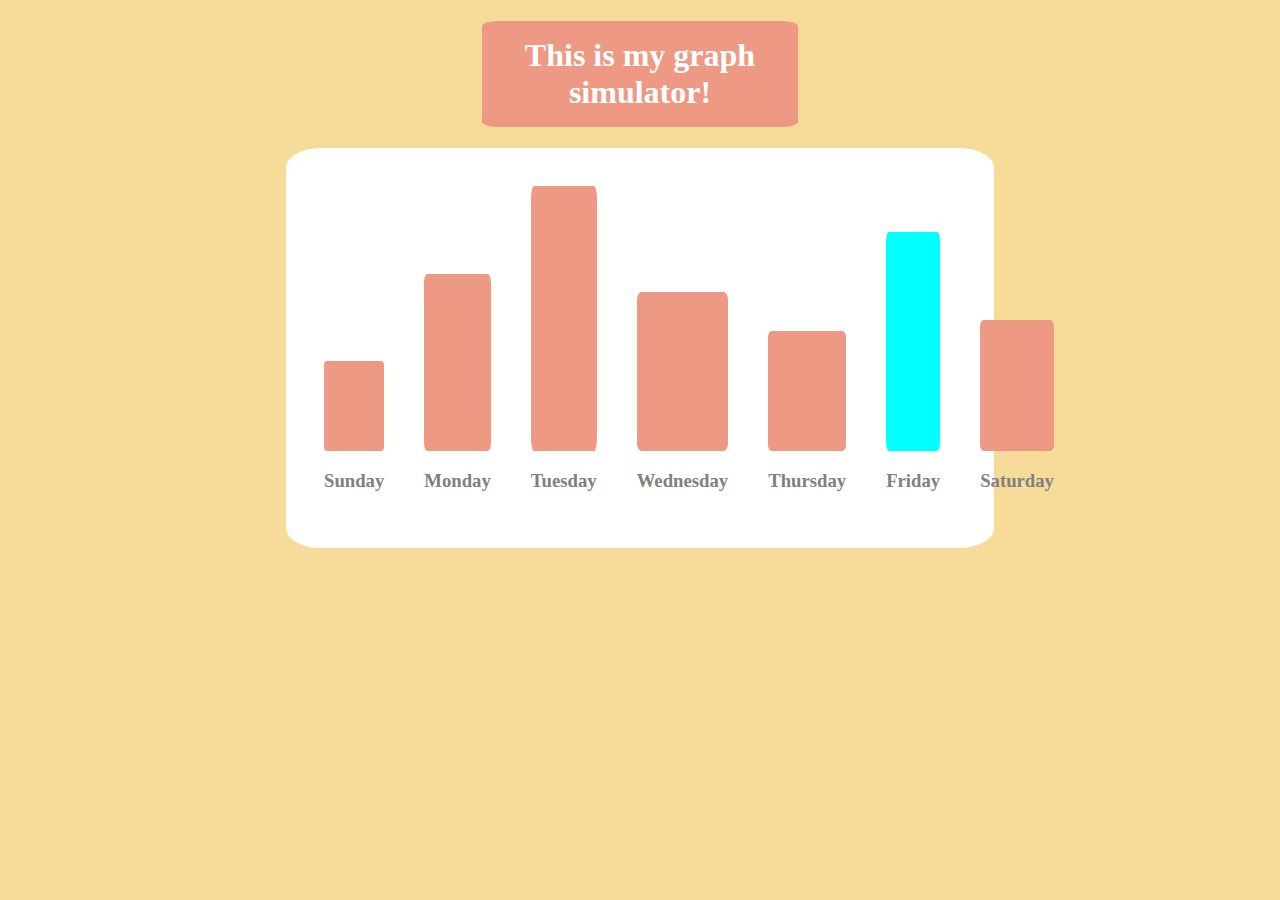
<file: Bargraph/index.html>
<!DOCTYPE html>
<html lang="en">
<head>
    <meta charset="UTF-8">
    <meta name="viewport" content="width=device-width, initial-scale=1.0">
    <title>Bargraph Skills</title>
    <link rel="stylesheet" href="./stylesheets/style.css">
</head>
<body>
    <header class="header">
        <h1 class="text">This is my graph simulator!</h1>
    </header>

    <div class="graph">
        <div class="popup">
            <div class="bar">
                
            </div>
            <h3>Sunday</h3>

            <div class="modal">
                <h3 class="total">Value: 17.45 </h3>
            </div>
        </div>
        <div class="popup">
            <div class="bar">
                
            </div>
            <h3>Monday</h3>
            <div class="modal">
                <h3 class="total">Value: 34.91 </h3>
            </div>
        </div>
        <div class="popup">
            <div class="bar">
                
            </div>
            <h3>Tuesday</h3>
            <div class="modal">
                <h3 class="total">Value:  52.36 </h3>
            </div>
        </div>
        <div class="popup">
            <div class="bar">
                
            </div>
            <h3>Wednesday</h3>
            <div class="modal">
                <h3 class="total">Value: 31.07 </h3>
            </div>
        </div>
        <div class="popup">
            <div class="bar">
                
            </div>
            <h3>Thursday</h3>
            <div class="modal">
                <h3 class="total">Value:  23.39 </h3>
            </div>
        </div>
        <div class="popup">
            <div class="bar">
                
            </div>
            <h3>Friday</h3>
            <div class="modal">
                <h3 class="total">Value:43.28 </h3>
            </div>
        </div>
        <div class="popup">
            <div class="bar">
                
            </div>
            <h3>Saturday</h3>
            <div class="modal">
                <h3 class="total">Value:  25.48 </h3>
            </div>
        </div>
        </div>
        
    </div>
    

    <script src="javascript/index.js"></script>
</body>
</html>
</file>
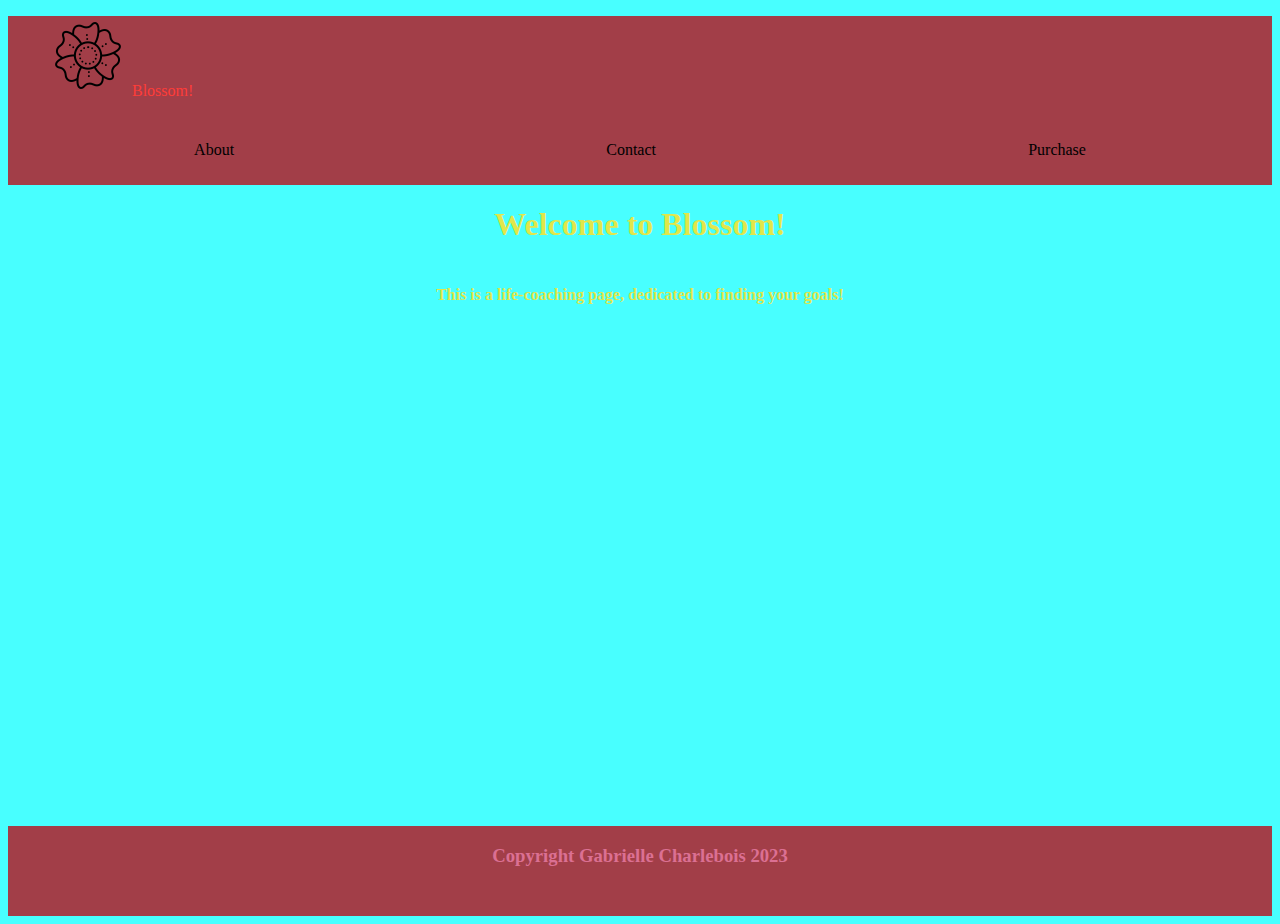
<file: HTML Page/index.html>
<!DOCTYPE html>
<html lang="en">
<head>
    <meta charset="UTF-8">
    <meta name="viewport" content="width=device-width, initial-scale=1.0">
    <title>Blossom</title>
    <link rel="icon" type="image/x-icon" href="./favicon.png">
    <link rel="stylesheet" href="./stylesheets/styles.css">
</head>
<body>

    <div class="container">
        <header class="nav">
            <figure>
                <img class="image" src="./navbar.png" alt="Flower">
                <figcaption class="text"> Blossom! </figcaption>
            </figure>
            <ul>
                <li>About</li>
                <li>Contact</li>
                <li>Purchase</li>
            </ul>
        </header>


        <div class="main">
            <h1 class="heading"> Welcome to Blossom! </h1>
            <h4 class="subtext"> This is a life-coaching page, dedicated to finding your goals! </h2>
        </div>

        <footer>
            <h3 class="foot"> Copyright Gabrielle Charlebois 2023</h3>
        </footer>
    </div>
</body>
</html>
</file>
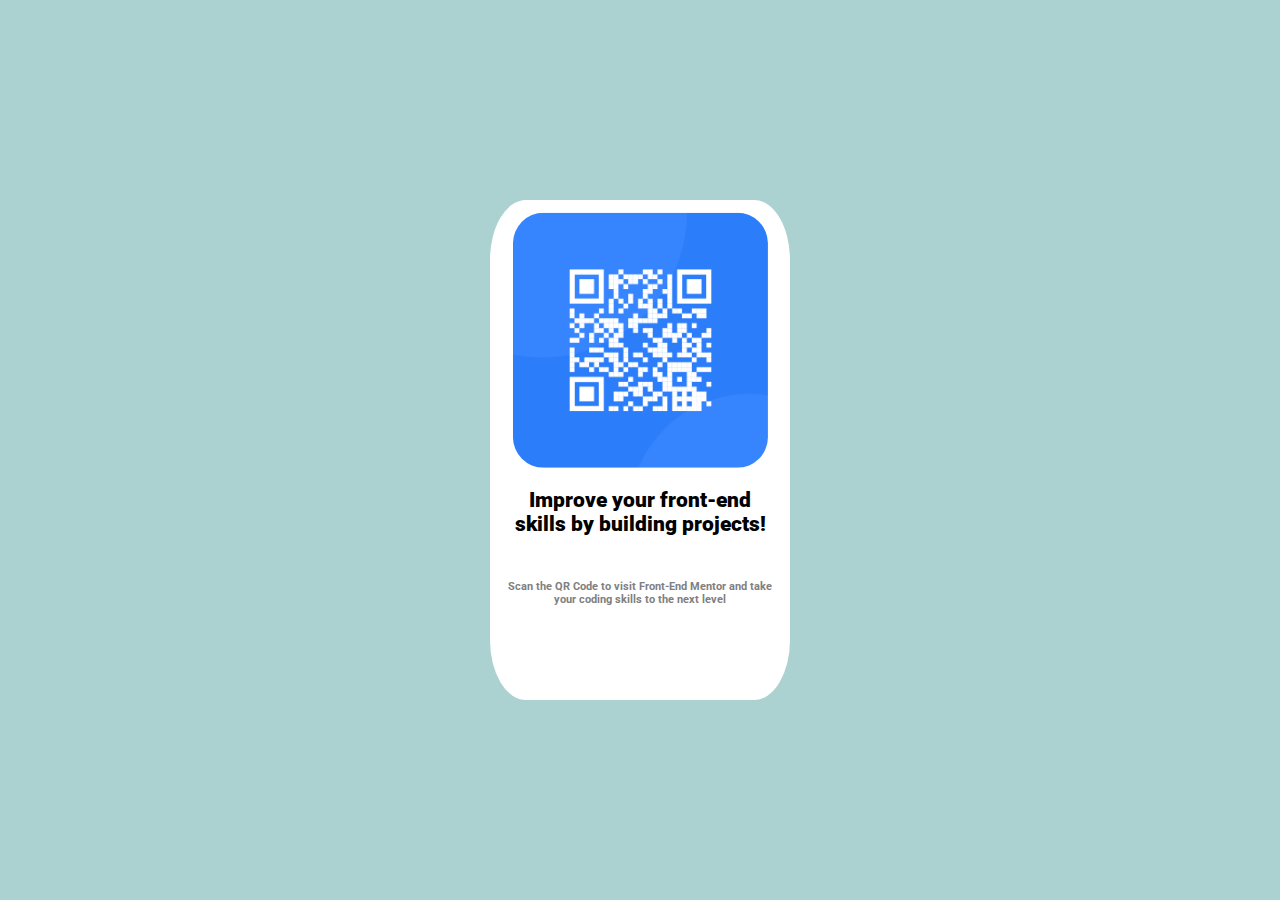
<file: QR Code/index.html>
<!DOCTYPE html>
<html lang="en">
<head>
    <meta charset="UTF-8">
    <meta http-equiv="X-UA-Compatible" content="IE=edge">
    <meta name="viewport" content="width=device-width, initial-scale=1.0">
    <title>QR Test</title>
    <link rel="stylesheet" href="./stylesheets/style.css">
</head>
<body>
    <article class="titleCard">
        <image src="./images/image-qr-code.png" alt="qr-code" class="img">
        </image>

        <h1 class="text"><strong>Improve your front-end skills by building projects!</strong></h1>
        
        <h3 class="text smallText"> Scan the QR Code to visit Front-End Mentor and take your coding skills to the next level </h3>
    </article>
</body>
</html>
</file>
<file: Bargraph/stylesheets/style.css>
body
{
    background-color: #f7dc99;
}

.header
{
    background-color: #ed9984;
    margin:auto;
    width:25%;
    height:25%;
    border-radius: 5%;

    & .text
    {
        color:white;
        text-align: center;
        padding:5%;
    }
}

.graph
{
    background-color: white;
    margin:auto;
    max-width: 50%;
    border-radius:5%;
    display:flex;
    flex-direction: row;
    align-items: end;
    padding:3%;
    gap:40px;
}

.bar
{
    padding:2%;
    min-width: 50px;
    min-height: 1px;
    background-color: #ed9984;
    flex-basis: 2fr;
    border-radius:5%;
}

h1
{
    text-align: center;
}


.bar:hover
{
    background-color: rgb(70, 112, 112);
}


.modal
{
    display:none;
    height:100px;
    width:100px;
}

.modal:hover
{
    display:block;
}

h3
{
    color:gray;
}

.popup
{
    .modal
    {
        background-color:#ed9984;
        display:none;
    }
}

.popup:hover
{
    .modal
    {
        display:block;
    }
}
</file>
<file: HTML Page/stylesheets/styles.css>
body
{
    background-color: rgba(0, 255, 255, 0.719);
}

.container
{
    position:relative;
    min-height: 100vh;
}

.nav
{
    background-color: #A23E48;
    flex-direction: row;
    justify-content: space-between;

    .text
    {
        display:inline;
        text-align: center;
        color:#FF3C38;
    }
}

ul
{
        list-style-type: none;
        display:flex;
        justify-content: space-around;
        margin: 0;
        padding:0;
}

li
{
        display:inline;
        padding:2%;
}


.main
{
    min-width: 100%;
    text-align:center;
    display:flex;
    flex-direction: column;
    justify-content: center;
}
.heading
{
    flex:0 0 100%;
    width:100%;
    color: #f7e331e0;
}
.subtext
{
    width:100%;
    color: #f7e331e0;
}






footer
{
    position:absolute;
    background-color: #A23E48;
    bottom:0;
    height:10%;
    min-width: 100%;
}

.foot
{
    color:palevioletred;
   
    text-align: center;
}
</file>
<file: QR Code/stylesheets/style.css>
@import url('https://fonts.googleapis.com/css2?family=Roboto:wght@700&display=swap');

body
{
    background-color: #acd1d1;
}

.titleCard
{
    position:absolute;
    background-color: white;
    width:300px;
    height:500px;
    top:50%;
    left:50%;
    transform:translate(-50%,-50%);
    border-radius: 12%;
    & .img
    {
        width: 85%;
        transform:translate(9%,5%);
        border-radius: 12%;
    }
    & .text
    {
        text-align: center;
        padding:5%;
        font-family: 'Roboto', sans-serif;
        font-size: 1.3rem;
    }
    .smallText
    {
        color: gray;
        font-size: .7rem;
    }
}
</file>
